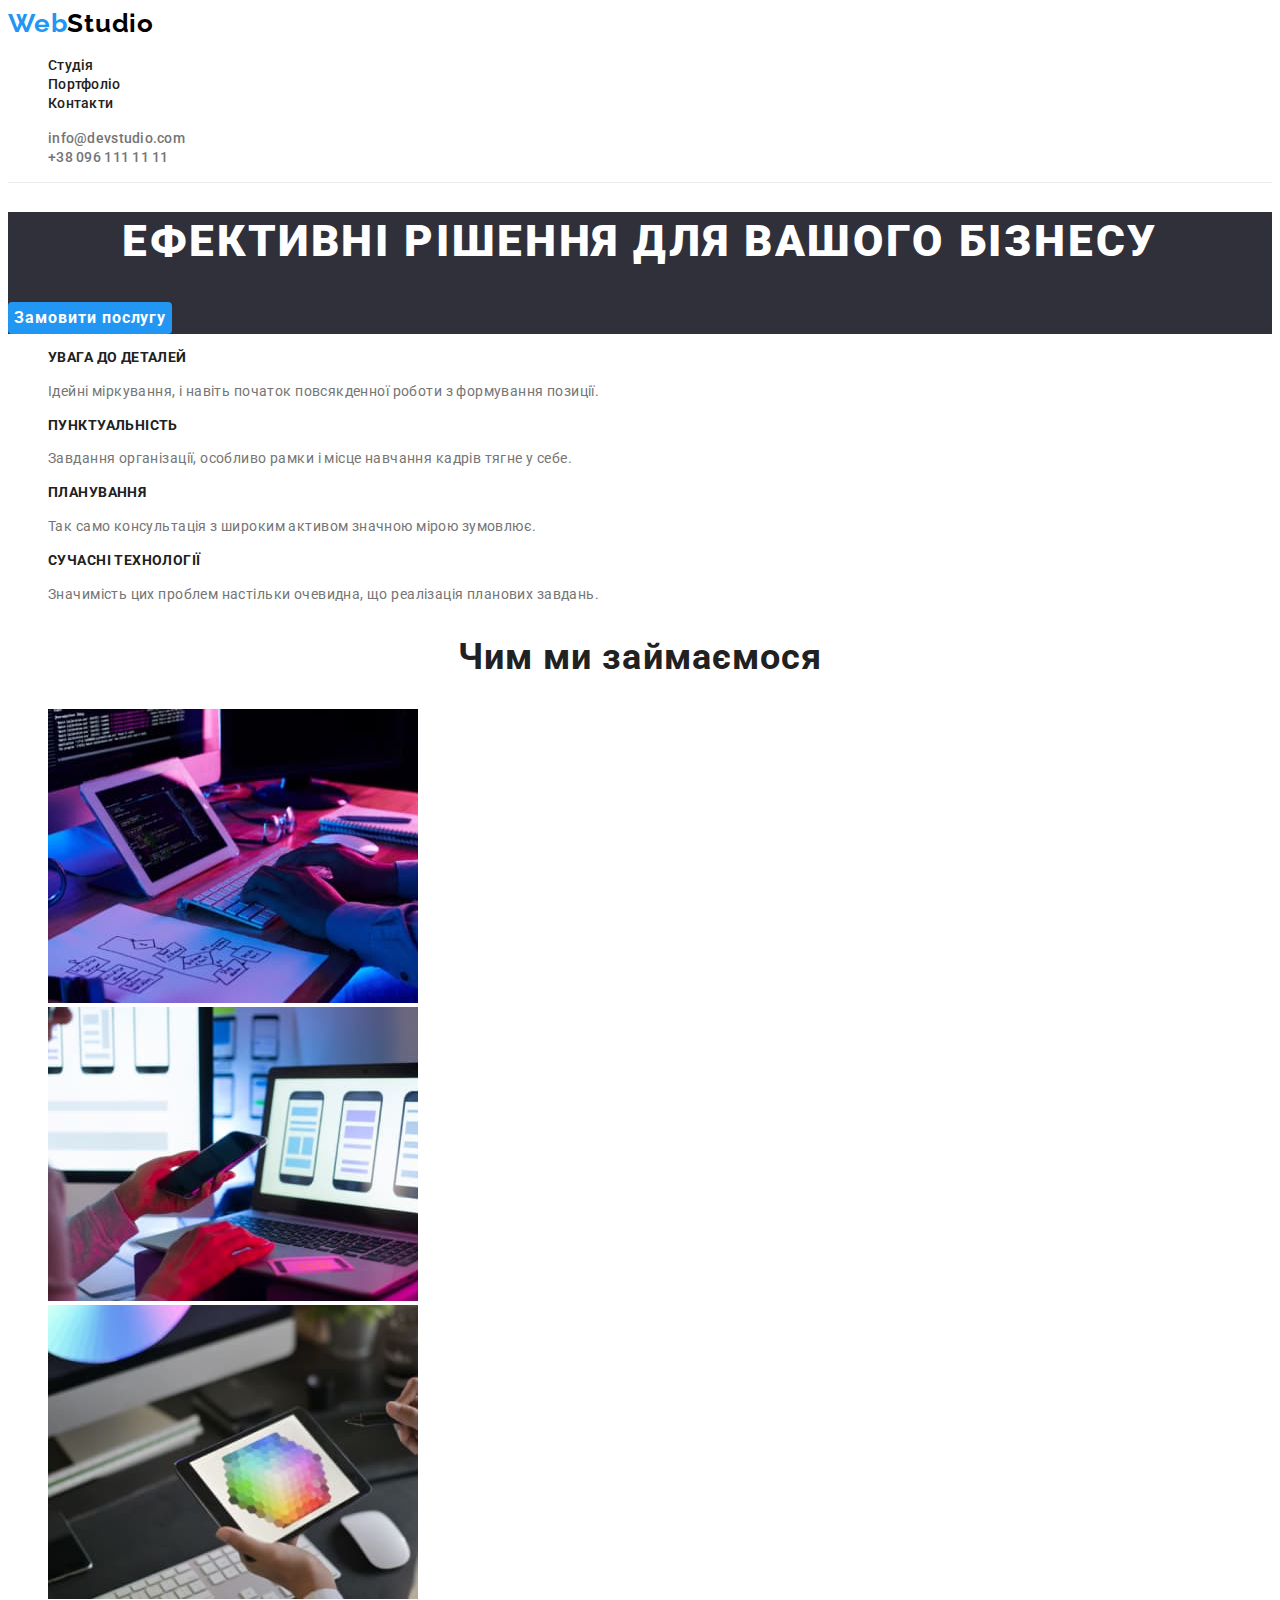
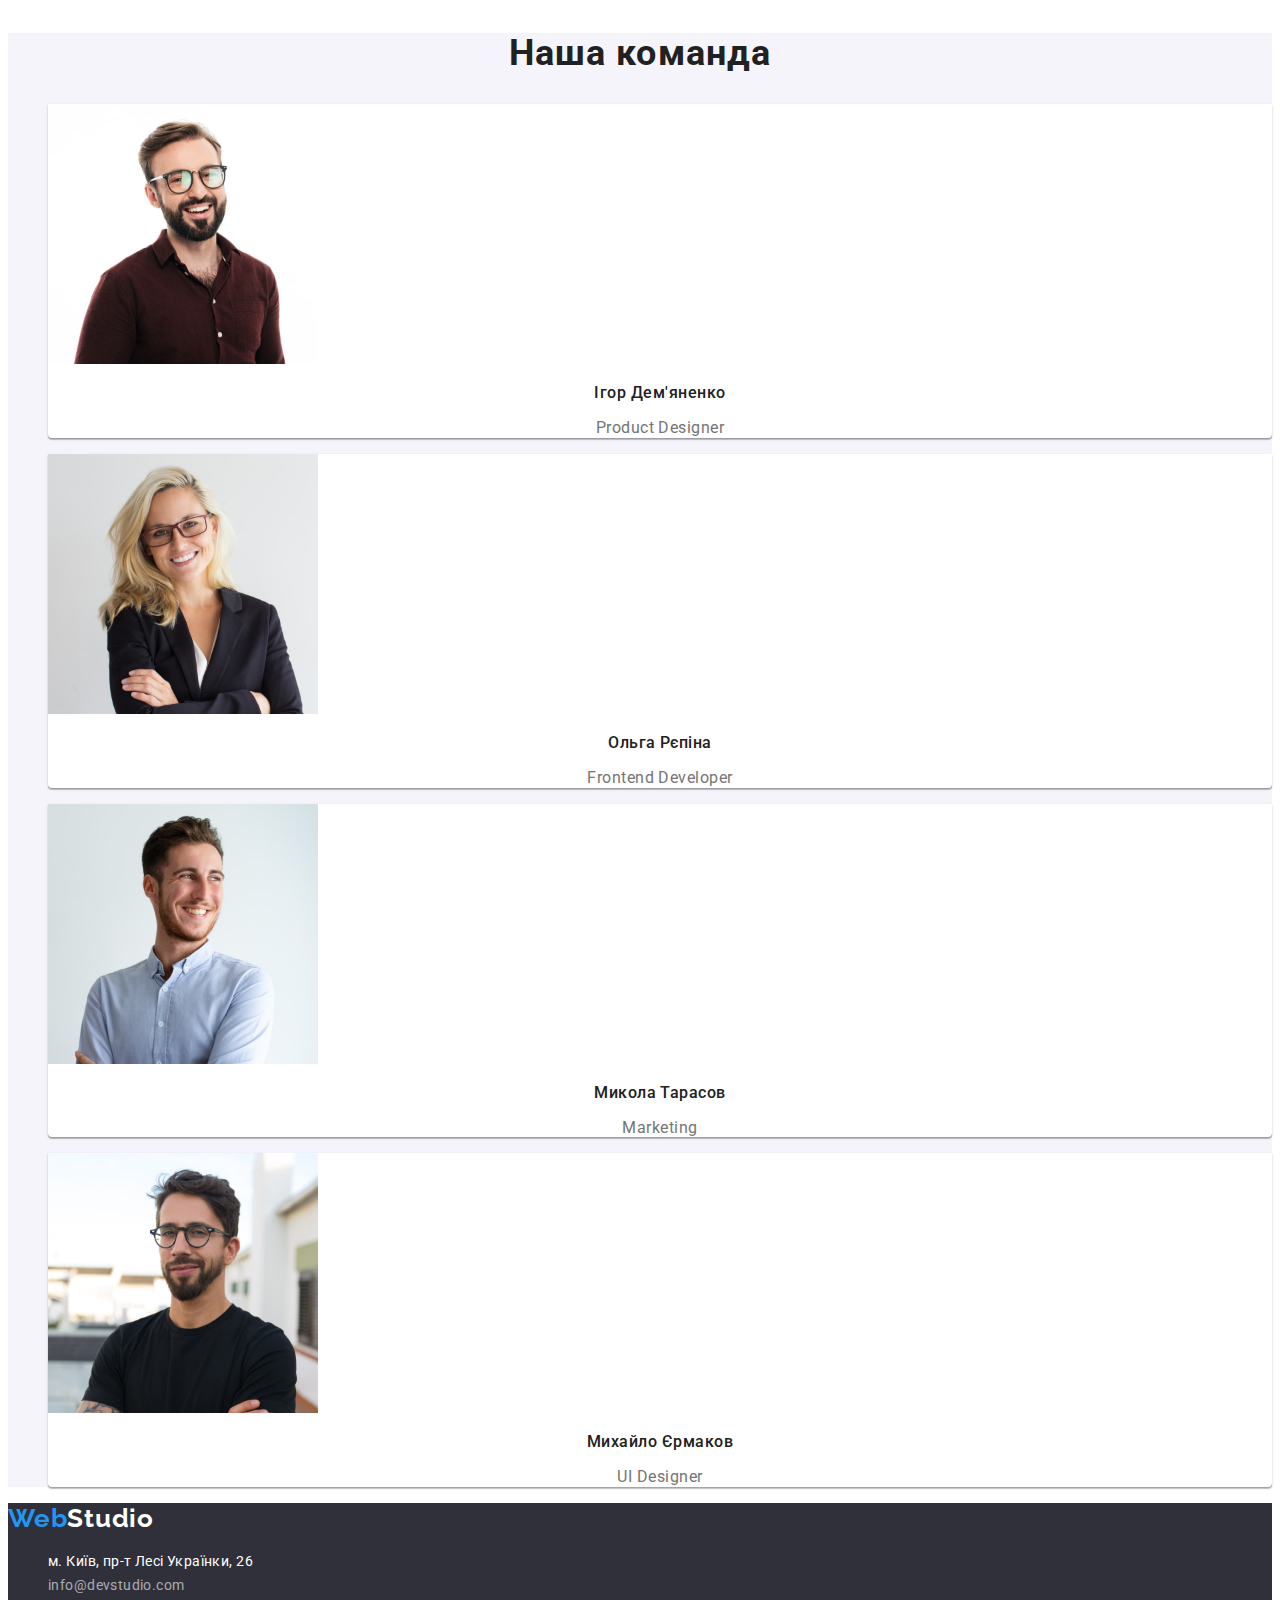
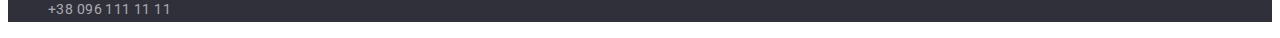
<file: index.html>
<!DOCTYPE html>
<html lang="uk">
  <head>
    <meta charset="UTF-8" />
    <meta http-equiv="X-UA-Compatible" content="IE=edge" />
    <meta name="viewport" content="width=device-width, initial-scale=1.0" />
    <link rel="preconnect" href="https://fonts.googleapis.com" />
    <link rel="preconnect" href="https://fonts.gstatic.com" crossorigin />
    <link
      href="https://fonts.googleapis.com/css2?family=Oleo+Script&family=Raleway:wght@700&family=Roboto:wght@400;500;700;900&display=swap"
      rel="stylesheet"
    />
    <link rel="stylesheet" href="./css/styles.css" />
    <title>Webstudio</title>
  </head>
  <body>
    <header class="page-header">
      <a href="./index.html" class="logo"><span class="logo-web">Web</span><span class="logo-studio">Studio</span></a>
      <nav class="nav-header">
        <ul class="list-nav">
          <li class="item-nav"><a class="link-nav" href="./index.html">Студія</a></li>
          <li class="item-nav"><a class="link-nav" href="./portfolio.html">Портфоліо</a></li>
          <li class="item-nav"><a class="link-nav" href="#">Контакти</a></li>
        </ul>
      </nav>
      <ul class="contacts-nav-list">
        <li><a class="link-nav-contacts" href="mailto:info@devstudio.com">info@devstudio.com</a></li>
        <li><a class="link-nav-contacts" href="tel:+380961111111">+38 096 111 11 11</a></li>
      </ul>
    </header>
    <main>
      <section class="hero">
        <h1 class="hero-title">Ефективні рішення для вашого бізнесу</h1>
        <button class="btn-hero" title="button">Замовити послугу</button>
      </section>
      <section class="feature">
        <h2 class="hide">Наші цінності</h2>
        <ul class="feature-list">
          <li class="feature-item">
            <h3 class="feature-title">Увага до деталей</h3>
            <p class="feature-text">Ідейні міркування, і навіть початок повсякденної роботи з формування позиції.</p>
          </li>
          <li class="feature-item">
            <h3 class="feature-title">Пунктуальність</h3>
            <p class="feature-text">Завдання організації, особливо рамки і місце навчання кадрів тягне у себе.</p>
          </li>
          <li class="feature-item">
            <h3 class="feature-title">Планування</h3>
            <p class="feature-text">Так само консультація з широким активом значною мірою зумовлює.</p>
          </li>
          <li class="feature-item">
            <h3 class="feature-title">Сучасні технології</h3>
            <p class="feature-text">Значимість цих проблем настільки очевидна, що реалізація планових завдань.</p>
          </li>
        </ul>
      </section>
      <section class="work">
        <h2 class="work-title">Чим ми займаємося</h2>
        <ul class="wort-list">
          <li class="work-item"><img src="./images/box1.jpg" width="370" height="294" alt="box1" /></li>
          <li class="work-item"><img src="./images/box2.jpg" width="370" height="294" alt="box2" /></li>
          <li class="work-item"><img src="./images/box3.jpg" width="370" height="294" alt="box3" /></li>
        </ul>
      </section>
      <section class="team">
        <h2 class="team-title">Наша команда</h2>
        <ul class="team-list">
          <li class="team-item">
            <img src="./images/teamcard1.jpg" width="270" height="260" alt="Ігор Дем'яненко" />
            <h3 class="team-titleli">Ігор Дем'яненко</h3>
            <p class="team-text">Product Designer</p>
          </li>
          <li class="team-item">
            <img src="./images/teamcard2.jpg" width="270" height="260" alt="Ольга Рєпіна" />
            <h3 class="team-titleli">Ольга Рєпіна</h3>
            <p class="team-text">Frontend Developer</p>
          </li>
          <li class="team-item">
            <img src="./images/taemcard3.jpg" width="270" height="260" alt="Микола Тарасов" />
            <h3 class="team-titleli">Микола Тарасов</h3>
            <p class="team-text">Marketing</p>
          </li>
          <li class="team-item">
            <img src="./images/taemcard4.jpg" width="270" height="260" alt="Михайло Єрмаков" />
            <h3 class="team-titleli">Михайло Єрмаков</h3>
            <p class="team-text">UI Designer</p>
          </li>
        </ul>
      </section>
    </main>
    <footer class="footer">
      <a href="./index.html" class="logo"><span class="logo-web">Web</span><span class="logo-studiofoot">Studio</span></a>
      <address class="address">
        <ul class="address-list">
          <li class="address-item">
            <a class="address-link-map"
              href="https://goo.gl/maps/E8yy6xj8DuFTFbU7A"
              target="_blank"
              rel="noopener noreferrer"
              >м. Київ, пр-т Лесі Українки, 26</a
            >
          </li>
          <li><a href="mailto:info@devstudio.com" class="address-link-contakts">info@devstudio.com</a></li>
          <li><a href="tel:+380961111111" class="address-link-contakts">+38 096 111 11 11</a></li>
        </ul>
      </address>
    </footer>
  </body>
</html>
</file>
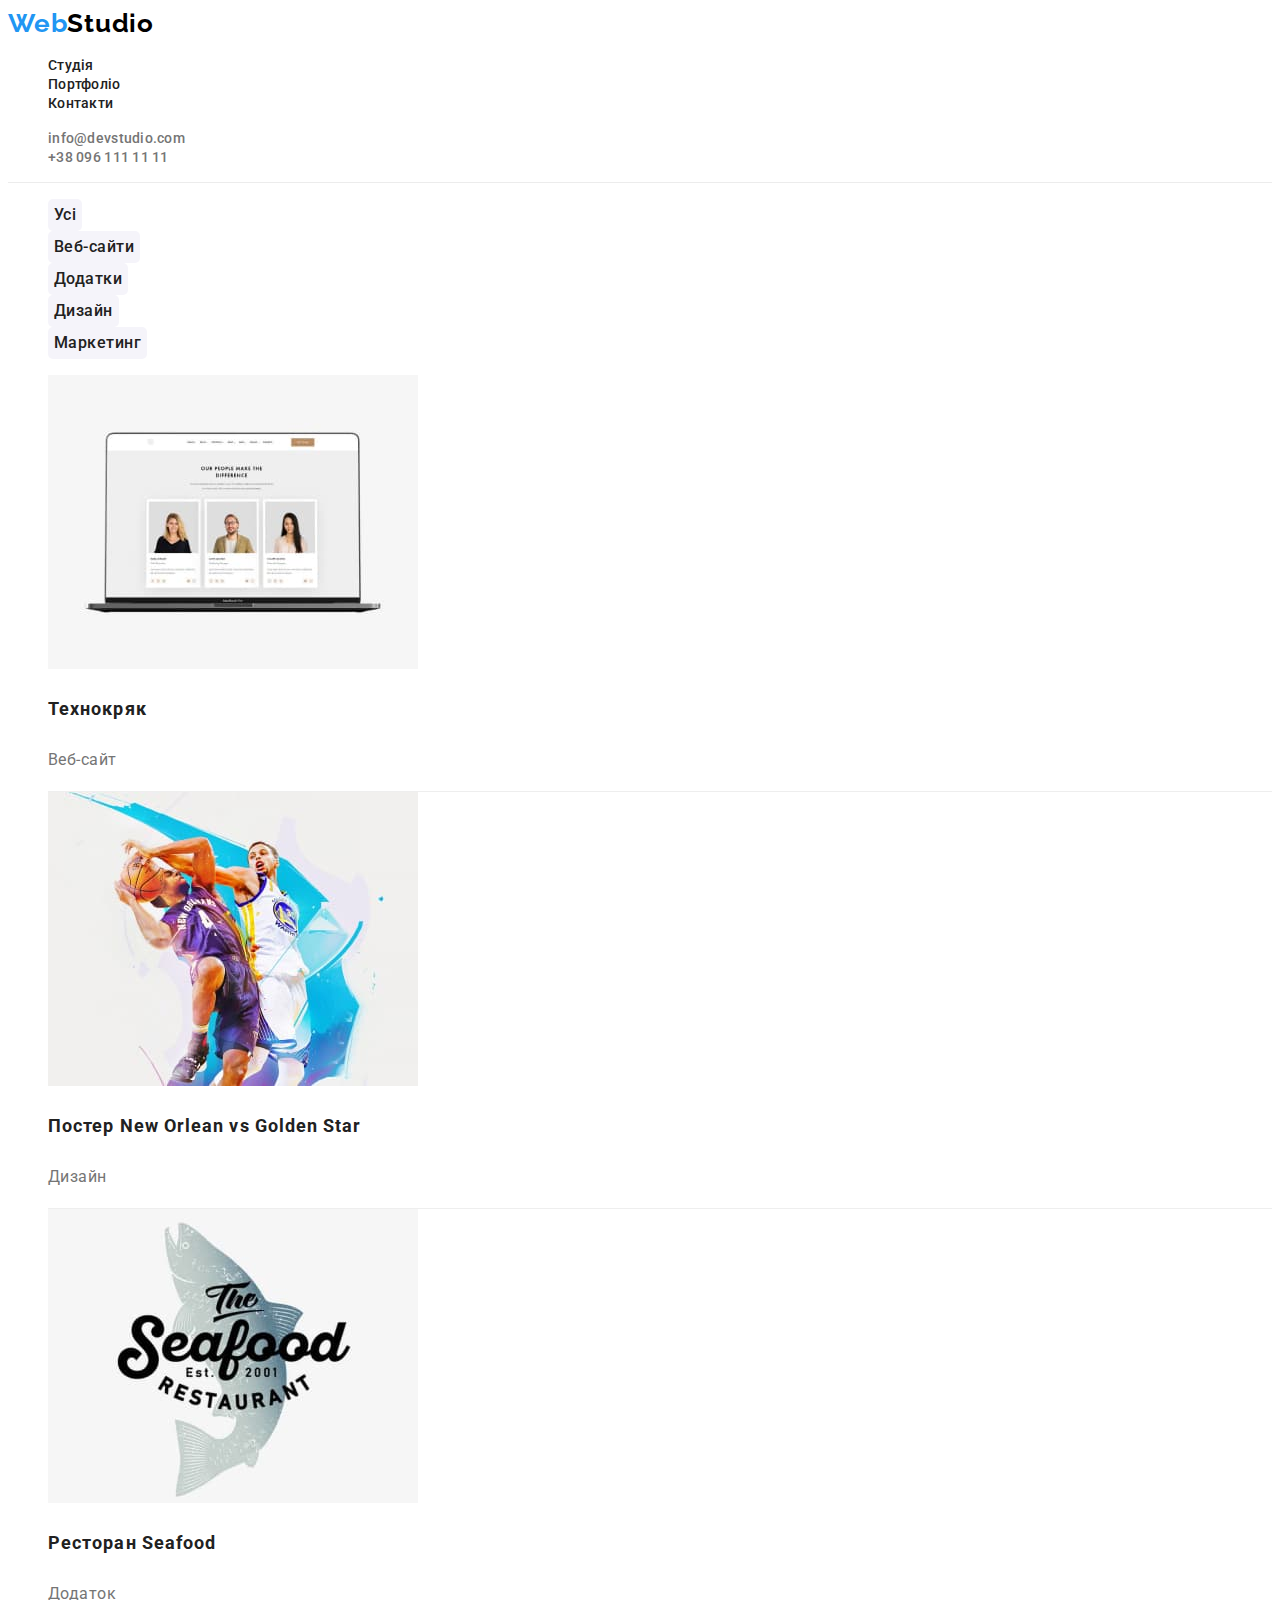
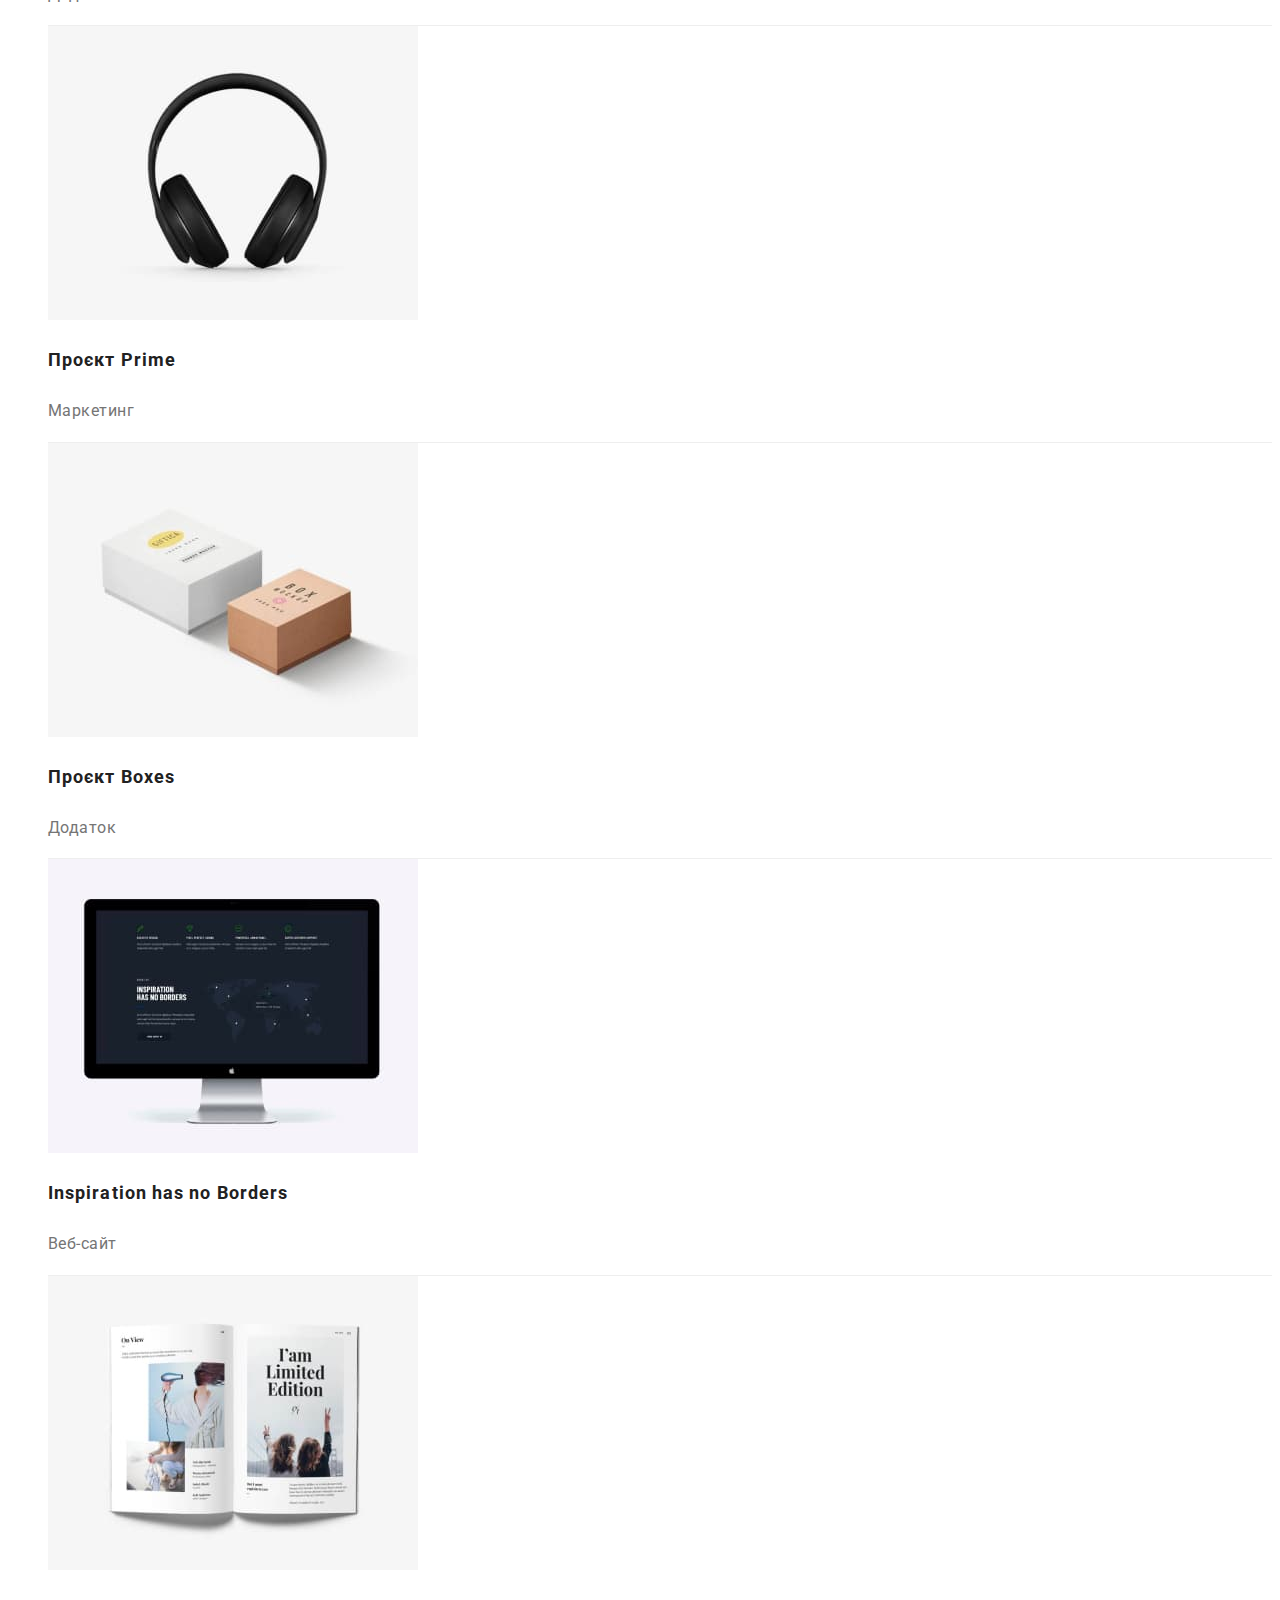
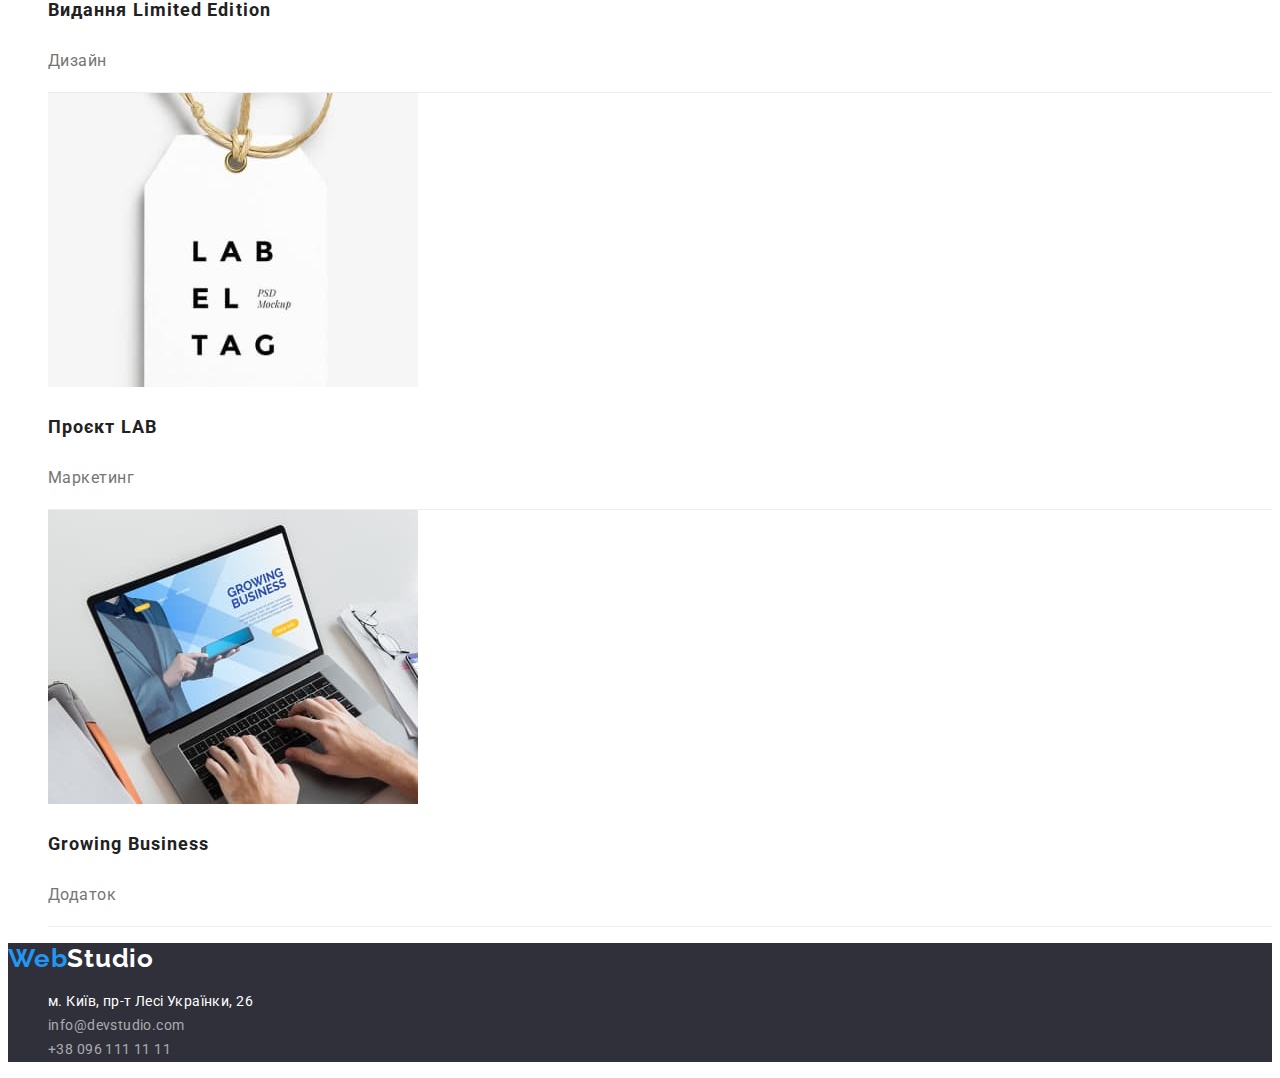
<file: portfolio.html>
<!DOCTYPE html>
<html lang="uk">
  <head>
    <meta charset="UTF-8" />
    <meta http-equiv="X-UA-Compatible" content="IE=edge" />
    <meta name="viewport" content="width=device-width, initial-scale=1.0" />
    <link rel="preconnect" href="https://fonts.googleapis.com" />
    <link rel="preconnect" href="https://fonts.gstatic.com" crossorigin />
    <link
      href="https://fonts.googleapis.com/css2?family=Oleo+Script&family=Raleway:wght@700&family=Roboto:wght@400;500;700;900&display=swap"
      rel="stylesheet"
    />
    <link rel="stylesheet" href="./css/styles.css" />
    <title>Webstudio</title>
  </head>
  <body>
    <header class="page-header">
      <a href="./index.html" class="logo"
        >Web<span class="logo-studio">Studio</span></a>
      <nav class="nav-header">
        <ul class="list-nav">
          <li class="item-nav"><a class="link-nav" href="./index.html">Студія</a></li>
          <li class="item-nav"><a class="link-nav" href="./portfolio.html">Портфоліо</a></li>
          <li class="item-nav"><a class="link-nav" href="#">Контакти</a></li>
        </ul>
      </nav>
      <ul class="contacts-nav-list">
        <li>
          <a class="link-nav-contacts" href="mailto:info@devstudio.com">info@devstudio.com</a>
        </li>
        <li><a class="link-nav-contacts" href="tel:+380961111111">+38 096 111 11 11</a></li>
      </ul>
    </header>
    <main>
      <section class="portfolio">
        <h1 class="hide">Виконанні замовлення</h1>
        <ul class="portfolio-list">
          <li class="portfolio-item">
            <button class="btn-portfolio" type="button">Усі</button>
          </li>
          <li class="portfolio-item">
            <button class="btn-portfolio" type="button">Веб-сайти</button>
          </li>
          <li class="portfolio-item">
            <button class="btn-portfolio" type="button">Додатки</button>
          </li>
          <li class="portfolio-item">
            <button class="btn-portfolio" type="button">Дизайн</button>
          </li>
          <li class="portfolio-item">
            <button class="btn-portfolio" type="button">Маркетинг</button>
          </li>
        </ul>

        <ul class="project-list">
          <li class="project-item">
            <a class="project-link" href="#" target="_blank" rel="noopener noreferrer">
              <img src="./images/project1.jpg" width="370" height="294" alt="project1" />
              <h3 class="project-title">Технокряк</h3>
              <p class="project-text">Веб-сайт</p>
            </a>
          </li>
          <li class="project-item">
            <a class="project-link" href="#" target="_blank" rel="noopener noreferrer">
              <img src="./images/project2.jpg" width="370" height="294" alt="project2" />
              <h3 class="project-title">Постер New Orlean vs Golden Star</h3>
              <p class="project-text">Дизайн</p>
            </a>
          </li>
          <li class="project-item">
            <a class="project-link" href="#" target="_blank" rel="noopener noreferrer">
              <img src="./images/project3.jpg" width="370" height="294" alt="project3" />
              <h3 class="project-title">Ресторан Seafood</h3>
              <p class="project-text">Додаток</p>
            </a>
          </li>
          <li class="project-item">
            <a class="project-link" href="#" target="_blank" rel="noopener noreferrer">
              <img src="./images/project4.jpg" width="370" height="294" alt="project4" />
              <h3 class="project-title">Проєкт Prime</h3>
              <p class="project-text">Маркетинг</p>
            </a>
          </li>
          <li class="project-item">
            <a class="project-link" href="#" target="_blank" rel="noopener noreferrer">
              <img src="./images/project5.jpg" width="370" height="294" alt="project5" />
              <h3 class="project-title">Проєкт Boxes</h3>
              <p class="project-text">Додаток</p>
            </a>
          </li>
          <li class="project-item">
            <a class="project-link" href="#" target="_blank" rel="noopener noreferrer">
              <img src="./images/project6.jpg" width="370" height="294" alt="project16" />
              <h3 class="project-title">Inspiration has no Borders</h3>
              <p class="project-text">Веб-сайт</p>
            </a>
          </li>
          <li class="project-item">
            <a class="project-link" href="#" target="_blank" rel="noopener noreferrer">
              <img src="./images/project7.jpg" width="370" height="294" alt="project17" />
              <h3 class="project-title">Видання Limited Edition</h3>
              <p class="project-text">Дизайн</p>
            </a>
          </li>
          <li class="project-item">
            <a class="project-link" href="#" target="_blank" rel="noopener noreferrer">
              <img src="./images/project8.jpg" width="370" height="294" alt="project18" />
              <h3 class="project-title">Проєкт LAB</h3>
              <p class="project-text">Маркетинг</p>
            </a>
          </li>
          <li class="project-item">
            <a class="project-link" href="#" target="_blank" rel="noopener noreferrer">
              <img src="./images/project9.jpg" width="370" height="294" alt="project9" />
              <h3 class="project-title">Growing Business</h3>
              <p class="project-text">Додаток</p>
            </a>
          </li>
        </ul>
      </section>
    </main>
    <footer class="footer">
      <a href="./index.html" class="logo"
        >Web<span class="logo-studiofoot">Studio</span>
      </a>
      <address class="address">
        <ul class="address-list">
          <li class="address-item">
            <a
              class="address-link-map"
              href="https://goo.gl/maps/E8yy6xj8DuFTFbU7A"
              target="_blank"
              rel="noopener noreferrer"
              >м. Київ, пр-т Лесі Українки, 26</a
            >
          </li>
          <li>
            <a href="mailto:info@devstudio.com" class="address-link-contakts">info@devstudio.com</a>
          </li>
          <li><a href="tel:+380961111111" class="address-link-contakts">+38 096 111 11 11</a></li>
        </ul>
      </address>
    </footer>
  </body>
</html>
</file>
<file: css/styles.css>
:root {
    --text-color-linknav: #212121;
    --text-color-contactnav: #757575;
    --selection-color: #2196F3;
    --font-color-header: #FFFFFF;
    --fons-color-hero: #2F303A;
    --fons-color-footer: #2F303A;
    --text-color-titles: #212121;
    --text-color-titleli: #212121;
    --text-color-paragraphli: #757575;
    --color-btn-pornfolio : #F5F4FA;
}

body {
    font-family: 'Roboto', sans-serif;
    font-style: normal;
    color: #212121;     
}

ul {
    list-style-type: none;
}

a {
    text-decoration: none;    
}


/* --------------------header html---------------------- */

.page-header {
    background-color: var(--font-color-header);
    border-bottom: 1px solid #ECECEC;
}

.logo {
    font-family: 'Raleway', sans-serif;
    font-weight: 700;
    font-size: 26px;
    line-height: 1.19;
    letter-spacing: 0.03em;
    color: #2196F3;
    text-decoration: none;
    cursor: pointer;
}


.logo-studio {
    font-family: 'Raleway', sans-serif;
    font-weight: 700;
    font-size: 26px;
    line-height: 1.19;
    letter-spacing: 0.03em;
    color: #000000;
}

/* .nav-header {} */

/* .list-nav {} */
   
/* .item-nav {} */

.link-nav {   
    font-weight: 500;
    font-size: 14px;
    line-height: 1.14;
    letter-spacing: 0.02em;
    text-decoration: none;
    cursor: pointer;
    color: var(--text-color-linknav);
}
.link-nav:hover, 
.link-nav:focus {
    color: var(--selection-color);
}

/* .contacts-nav-list {} */

.link-nav-contacts {
    font-weight: 500;
    font-size: 14px;
    line-height: 1.14;
    letter-spacing: 0.02em;
    text-decoration: none;
    cursor: pointer;
    color: var(--text-color-contactnav);
}
.link-nav-contacts:hover,
.link-nav-contacts:focus {
    color: var(--selection-color);
}


/* --------------------main html---------------------- */

.hero {
    background-color: var(--fons-color-hero);
}

.hero-title {
    font-weight: 900;
    font-size: 44px;
    line-height: 1.36;
    text-align: center;
    letter-spacing: 0.06em;
    text-transform: uppercase;
    color: #FFFFFF;
}

.btn-hero {
    background: #2196F3;
    /* box-shadow: 0px 4px 4px rgba(0, 0, 0, 0.15); */
    border-radius: 4px;
    border: transparent;
    font-family: 'Roboto';
    font-style: normal;
    font-weight: 700;
    font-size: 16px;
    line-height: 1.87;
    /* display: flex; */
    align-items: center;
    text-align: center;
    letter-spacing: 0.06em;
    color: #FFFFFF;
    cursor: pointer;
    
}
/* .btn-hero:hover,
.btn-hero:focus {
    color: var(--selection-color);
} */


/* --------------------наші цінності---------------------- */


/* .feature {

} */

.hide {
    border: 0;
    clip: rect(1px, 1px, 1px, 1px);
    -webkit-clip-path: inset(50%);
    clip-path: inset(50%);
    height: 1px;
    margin: -1px;
    overflow: hidden;
    padding: 0;
    position: absolute;
    width: 1px;
    word-wrap: normal !important;
}

/* .feature-list {

} */

/* .feature-item {

} */

.feature-title {
    font-weight: 700;
    font-size: 14px;
    line-height: 1.14;
    letter-spacing: 0.03em;
    text-transform: uppercase;
    color: var(--text-color-titleli);
}

.feature-text {
    font-weight: 400;
    font-size: 14px;
    line-height: 1.71;
    letter-spacing: 0.03em;
    color: var(--text-color-paragraphli); 
}


/* --------------------чим ми займаємося--------------------- */


/* .work {
   
} */

.work-title {
    font-weight: 700;
    font-size: 36px;
    line-height: 1.16;
    text-align: center;
    letter-spacing: 0.03em;
    color: var(--text-color-titles);
}

/* .wort-list {} */

/* .work-item {} */


/* --------------------НАША КОМАНДА--------------------- */

.team {
    background-color: #F5F4FA;
}

.team-title {
    font-weight: 700;
    font-size: 36px;
    line-height: 1.16;
    text-align: center;
    letter-spacing: 0.03em;
    color: var(--text-color-titles);
}

/* .team-list {

} */

.team-item {
    background: #FFFFFF;
    box-shadow: 0px 1px 3px rgba(0, 0, 0, 0.12), 0px 1px 1px rgba(0, 0, 0, 0.14), 0px 2px 1px rgba(0, 0, 0, 0.2);
    border-radius: 0px 0px 4px 4px;
}

.team-titleli {
    font-weight: 500;
    font-size: 16px;
    line-height: 1.18;
    text-align: center;
    letter-spacing: 0.03em;
    color: var(--text-color-titleli);
}

.team-text {
    font-weight: 400;
    font-size: 16px;
    line-height: 1.18;
    text-align: center;
    letter-spacing: 0.03em;
    color: var(--text-color-paragraphli);
}


/* --------------------FOOTER--------------------- */

.footer {
    background-color: var(--fons-color-footer);
}

.logo {
    font-family: 'Raleway', sans-serif;
    font-weight: 700;
    font-size: 26px;
    line-height: 1.19;
    letter-spacing: 0.03em;    
    color: #2196F3;
}

.logo-studiofoot {
    font-family: 'Raleway', sans-serif;
    font-weight: 700;
    font-size: 26px;
    line-height: 1.19;
    letter-spacing: 0.03em;    
    color: #FFFFFF;
}

/* .address {
   
} */

/* .address-list {

} */

/* .address-item {

} */

.address-link-map:hover,
.address-link-map:focus {
    color: var(--selection-color);
} 

.address-link-contakts:hover,
.address-link-contakts:focus {
    color: var(--selection-color);
}

.address-link-map {
    font-style: normal;
    font-weight: 400;
    font-size: 14px;
    line-height: 1.71;
    letter-spacing: 0.03em;
    color: #FFFFFF;
    
}

.address-link-contakts {
    font-style: normal;
    font-weight: 400;
    font-size: 14px;
    line-height: 1.71;    
    letter-spacing: 0.03em;    
    color: rgba(255, 255, 255, 0.6);
}

/* --------------------PORTFOLIO--------------------- */
/* --------------------MAIN PORTF--------------------- */

/* .portfolio {
    
} */

/* .portfolio-list {

} */

/* .portfolio-item {

} */

.btn-portfolio {
    color: var(--text-color-linknav);
    background-color: var(--color-btn-pornfolio);
    display: inline-block;
    border: transparent;
    cursor: pointer;
    font-family: 'Roboto';
    font-style: normal;
    font-weight: 500;
    font-size: 16px;
    line-height: 1.875;
    /* display: flex; */
    align-items: center;
    text-align: center;
    letter-spacing: 0.03em;
    border-radius: 5px;
}

.btn-portfolio:hover,
.btn-portfolio:focus {
    color: var(--font-color-header);
    background-color: var(--selection-color);
}

/* --------------------PROJECT--------------------- */

/* .project-list {

} */

.project-item {
    background: #FFFFFF;
    border-bottom: 1px solid #EEEEEE;
}

/* .project-link {

} */

.project-title {
    font-weight: 700;
    font-size: 18px;
    line-height: 2;
    letter-spacing: 0.06em;    
    color: var(--text-color-titleli);
}

.project-text {
    font-weight: 400;
    font-size: 16px;
    line-height: 1.87;   
    letter-spacing: 0.03em;    
    color: var(--text-color-paragraphli);
}
</file>
